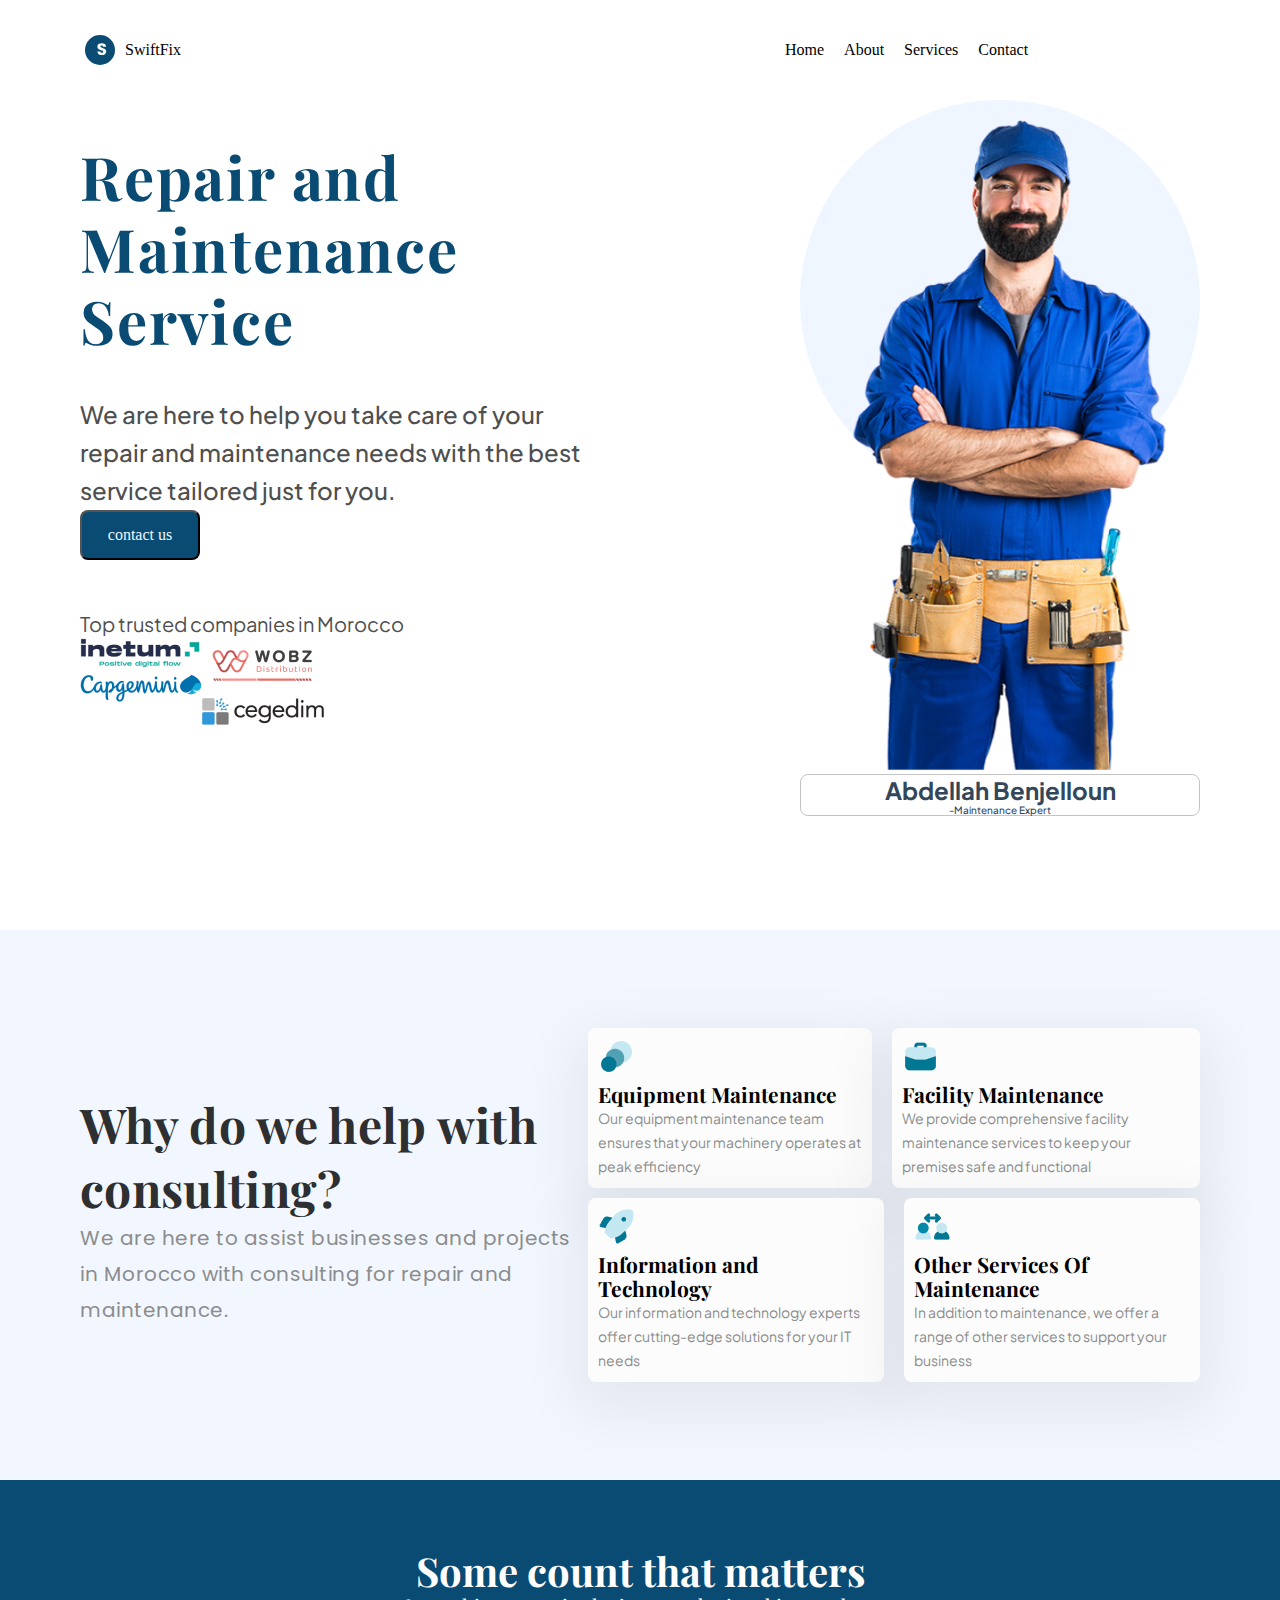
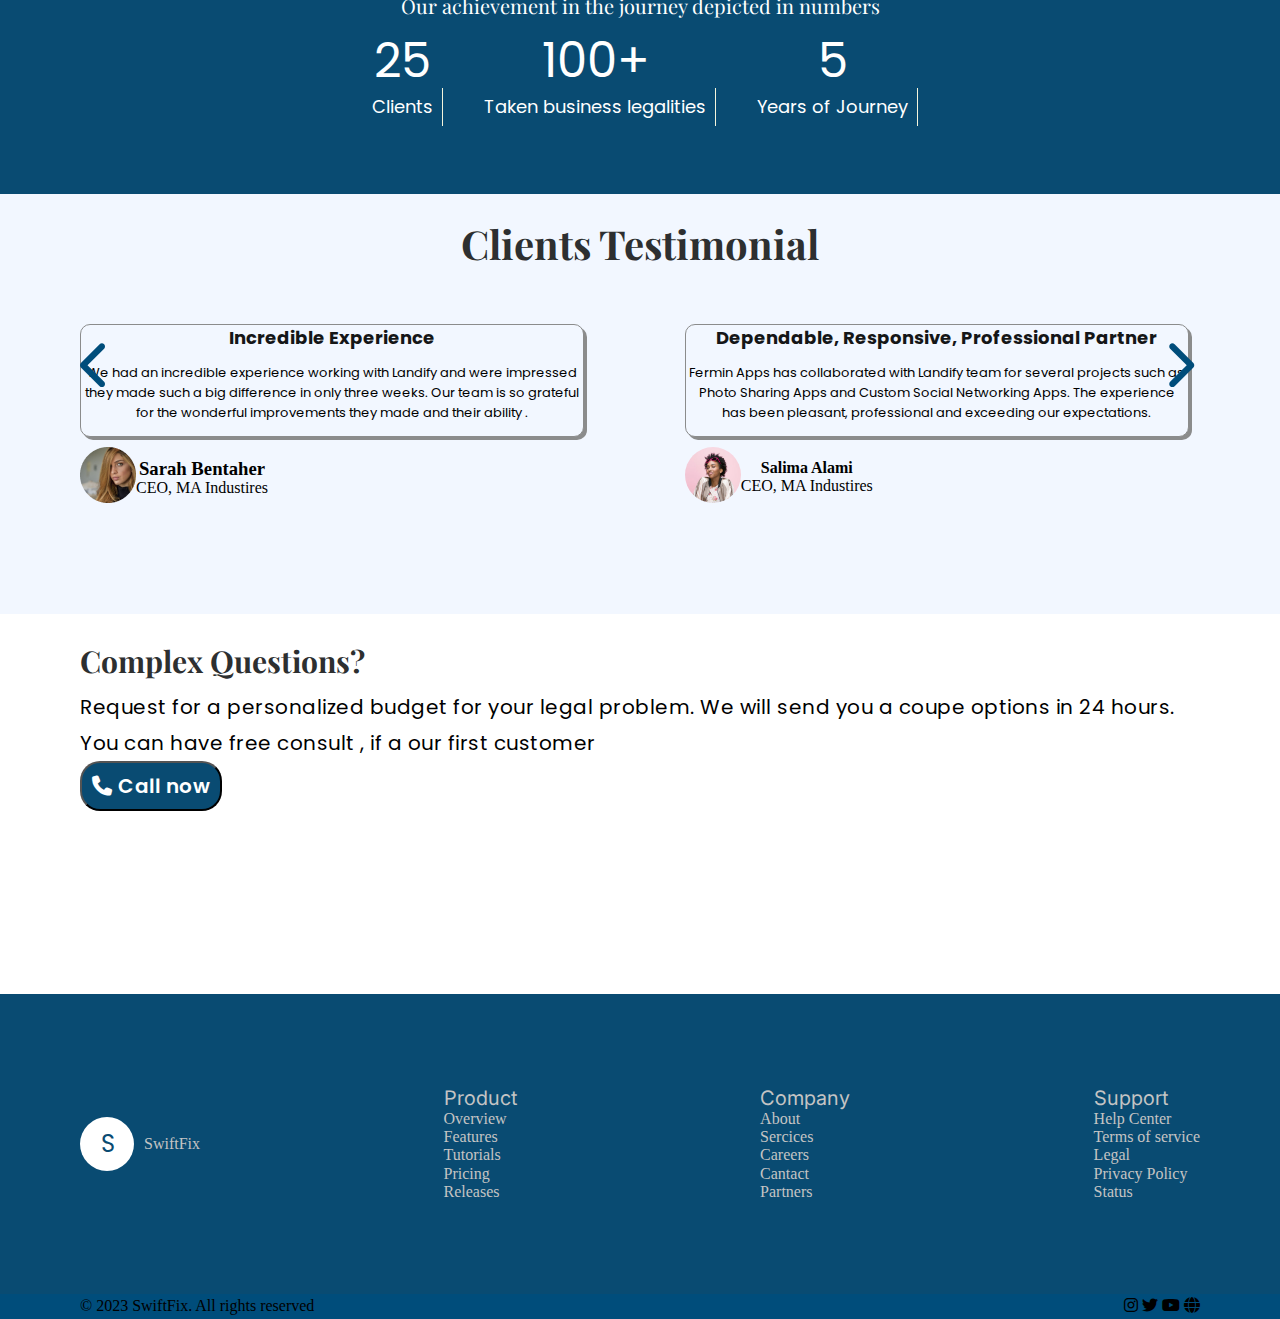
<file: index.html>
<!DOCTYPE html>
<html lang="en">

<head>
    <meta charset="UTF-8">
    <meta name="description" content="Author: A.N. Author,
    Illustrator: P. Picture, Category: Books, Price: $17.99,
    Length: 784 pages">
    <meta name="viewport" content="width=device-width, initial-scale=1.0">
    <title>SwiftFix.com</title>
    <link rel="stylesheet" href="styles/style.css">
    <link rel="stylesheet" href="styles/normalize.css">

    <link rel="stylesheet" href="https://cdnjs.cloudflare.com/ajax/libs/font-awesome/6.4.2/css/all.min.css">
</head>

<body>
    <!-- Start header -->
    <header class="header container">
        <nav class="menu">
            <div class="logo">
                <img src="img/Logo.svg" alt="">
                <span>SwiftFix</span>
            </div>
            <div class="left-navbar">
                <ul id="menu">
                    <li><a href="index.html"> Home </a></li>
                    <li> <a href="about.html"> About </a></li>
                    <li> <a href="service.html"> Services </a></li>
                    <li> <a href="contact.html"> Contact </a></li>
                </ul>
              <div id="search_b">
                <div class="search">
                    <input class="input" type="type" placeholder="Search..." />

                </div>
                <button class="btn">
                    <i class="fa-solid fa-magnifying-glass"></i>
                </button>
               </div>


                <div class="burgermenu ">
                    <span class="line"></span>
                    <span class="line"></span>
                    <span class="line"></span>
                </div>


            </div>

        </nav>
    </header>
    <!--End header-->

    <!-- Start_hero  -->
    <section class="hero container ">
        <div class="section-hero-left">
            <div >
                <h1 class="titre1">Repair and Maintenance Service</h1>
                <div  >
                <p class="pr1">We are here to help you take care of your repair and maintenance
                    needs with the best service tailored just for you.</p>
                <button class="button">
                    contact us
                </button>
            </div>
            </div>
            <div class="hero-logos">
                <p>Top trusted companies in Morocco</p>
                <div class="images">
                    <div>
                        <div class="imgItem"><img src="img/Inetum.png" alt=""></div>
                        <div class="imgItem"><img src="img/Capgemini.png" alt=""></div>
                    </div>
                    <div>
                        <div class="imgItem"><img src="img/Wobz.png" alt=""></div>
                        <div class="imgItem"><img src="img/cegedim.png" alt=""></div>
                    </div>
                </div>
            </div>
        </div>
        <div class="section-hero-right">
            <div class="image">
                <img src="img/agentrepaire.png" alt="">
            </div>
            <div class="sous-page">
                <p class="p1">Abdellah Benjelloun</p>
                <p class="p2">-Maintenance Expert</p>
            </div>
        </div>
    </section>


    <!-- End Hero  -->

    <!-- Start Why section-->

    <section class=" section-why container ">
        <div class="section-why-left ">
            <div>
                <p class="p-why-left1">Why do we help with consulting?</p>
                <p class="p-why-left2"> We are here to assist businesses and projects in Morocco
                    with consulting for repair and maintenance.</p>
            </div>
        </div>
        <div class="section-why-right">
            <div class="right-md">
                <div class="y1">
                    <div class="caree1">
                        <img src="img/CircleLayer.png" alt="">

                        <h2>Equipment Maintenance</h2>

                        <p>Our equipment maintenance team ensures
                            that your machinery operates at peak efficiency</p>
                    </div>
                    <div class="caree1">
                        <img src="img/Bag.png" alt="">

                        <h2>Facility Maintenance</h2>

                        <p>We provide comprehensive facility maintenance
                            services to keep your premises safe and functional</p>

                    </div>
                </div>
                <div class="y2">
                    <div class="caree1">
                        <img src="img/Rocket.png" alt="">

                        <h2>Information and Technology</h2>

                        <p>Our information and technology experts
                            offer cutting-edge solutions for your IT needs</p>
                    </div>
                    <div class="caree1">
                        <img src="img/UserArrows(1).png" alt="">

                        <h2>Other Services Of Maintenance</h2>

                        <p>In addition to maintenance, we offer a range of other services to support your business</p>
                    </div>
                </div>

            </div>
        </div>
    </section>
    <!-- End why section  -->

    <!-- Start section bleu  -->
    <section class="bleu">
        <div class="section-bleu-up  container">
            <h3>Some count that matters</h3>
                <p>Our achievement in the journey depicted in numbers</p>
        </div>

        <div class="section-bleu-bottom">
            <div class="section-bleu-bottom-items">
                <span>25</span>
                <p>Clients</p>
            </div>
            <div class="section-bleu-bottom-items">
                <span>100+</span>
                <p>Taken business legalities</p>
            </div>
            <div class="section-bleu-bottom-items">
                <span>5</span>
                <p>Years of Journey</p>
            </div>
        </div>
    </section>

    <!-- End section bleu  -->

    <!-- Start client-section  -->
    <section class="client-section container ">

        <div class="T-client">
            <h1>Clients Testimonial</h1>
        </div>

        <div class="testimonial">

            <div class="feedback-1">
                <div class="fb-paragh">
                    <h3 class="T-feedb">Incredible Experience</h3>
                    <p class="P-feedb">We had an incredible experience working with Landify and were impressed they made
                        such a big difference in only three weeks. Our team is so
                        grateful for the wonderful improvements they made and their ability
                        .</p>
                </div>
                <div class="comantaire-M">
                    <div> <img src="img/Photo.png" alt=""></div>
                    <div>
                        <h3>Sarah Bentaher</h3>
                        <p>CEO, MA Industires</p>
                    </div>
                </div>
            </div>

            <div class="feedback-1">
                <div class="fb-paragh">
                    <h3 class="T-feedb">Dependable, Responsive, Professional Partner</h3>
                    <p class="P-feedb">Fermin Apps has collaborated with Landify team for several projects such as Photo
                        Sharing Apps
                        and Custom Social Networking Apps. The experience has been pleasant, professional and exceeding
                        our expectations.</p>
                </div>
                <div class="comantaire-M">
                    <div> <img src="img/Photo.svg" alt=""></div>
                    <div>
                        <h4>Salima Alami</h4>
                        <p>CEO, MA Industires</p>
                    </div>


                </div>
            </div>
            <div class="feedback-1">
                <div class="fb-paragh">
                    <h3 class="T-feedb">Dependable, Responsive, Professional Partner</h3>
                    <p class="P-feedb">Fermin Apps has collaborated with Landify team for several projects such as Photo
                        Sharing Apps
                        and Custom Social Networking Apps. The experience has been pleasant, professional and exceeding
                        our expectations.</p>
                </div>
                <div class="comantaire-M">
                    <div> <img src="img/Photo.svg" alt=""></div>
                    <div>
                        <h4>Salima Alami</h4>
                        <p>CEO, MA Industires</p>
                    </div>


                </div>
            </div>
            <div class="feedback-1">
                <div class="fb-paragh">
                    <h3 class="T-feedb">Dependable, Responsive, Professional Partner</h3>
                    <p class="P-feedb">Fermin Apps has collaborated with Landify team for several projects such as Photo
                        Sharing Apps
                        and Custom Social Networking Apps. The experience has been pleasant, professional and exceeding
                        our expectations.</p>
                </div>
                <div class="comantaire-M">
                    <div> <img src="img/Photo.svg" alt=""></div>
                    <div>
                        <h4>Salima Alami</h4>
                        <p>CEO, MA Industires</p>
                    </div>


                </div>
            </div>
        </div>
        <div class="feedback-2">
            <div class="fb-paragh">
                <h3 class="T-feedb">Incredible Experience</h3>
                <p class="P-feedb">We had an incredible experience working with Landify and were impressed they made
                    such a big difference in only three weeks. Our team is so
                    grateful for the wonderful improvements they made and their ability
                    .</p>
            </div>
            <div class="comantaire-M">
                <div> <img src="img/Photo.png" alt=""></div>
                <div>
                    <h3>Sarah Bentaher</h3>
                    <p>CEO, MA Industires</p>
                </div>
            </div>
        </div>

        <div class="b-move">
            <button id="prev"><i class=" fa-solid fa-chevron-left"></i></button>
            <button id="next"><i class="fa-solid fa-chevron-right"></i></button>
        </div>
    </section>
    <!-- End client-section  -->
    <!-- section Question -->
    <section class="Question container">
        <div>
            <h5 class="titre-Q">
                Complex Questions?
            </h5>
            <span class="paragh-Q">
                Request for a personalized budget for your legal problem. We will send you a coupe options in 24 hours.
                You can have free consult , if a our first customer
            </span>
        </div>
        <div class="Question-button">
            <button>
                <i class="fa-solid fa-phone"></i> Call now
            </button>
        </div>
    </section>

    <!-- Start section Fooder-->
    <footer>
        <div class="liste container">
            <div class="logo-footer">

                <svg xmlns="http://www.w3.org/2000/svg" width="54" height="54" viewBox="0 0 54 54" fill="none">
                    <circle cx="27" cy="27" r="27" fill="white" />
                </svg>
                <div id="lettre">
                    <p>S</p>
                </div>
                <span>SwiftFix</span>
            </div>

            <div class="footer__list">
                <span class="T-lists">Product</span>
                <ul>
                    <li><a href="#">Overview </a></li>
                    <li><a href="#">Features</a></li>
                    <li><a href="#">Tutorials</a></li>
                    <li><a href="#">Pricing</a></li>
                    <li><a href="#">Releases</a></li>
                </ul>
            </div>
            <div class="footer__list">
                <span class="T-lists">Company</span>
                <ul>
                    <li><a href="#">About</a></li>
                    <li><a href="#">Sercices</a></li>
                    <li><a href="#">Careers</a></li>
                    <li><a href="#">Cantact </a></li>
                    <li><a href="#">Partners</a></li>
                </ul>
            </div>
            <div class="footer__list">
                <span class="T-lists">Support</span>
                <ul>
                    <li><a href="#">Help Center</a></li>
                    <li><a href="#">Terms of service</a></li>
                    <li><a href="#">Legal</a></li>
                    <li><a href="#">Privacy Policy</a></li>
                    <li><a href="#">Status</a></li>

                </ul>
            </div>
        </div>


        <div class="part2 container">
            <div class="fin-footer">

                <span>© 2023 SwiftFix. All rights reserved
                </span>

            </div>
            <div class="fin-right">
                <i class="fa-brands fa-instagram"></i>
                <i class="fa-brands fa-twitter"></i>
                <i class="fa-brands fa-youtube"></i>
                <i class="fa-solid fa-globe"></i>
            </div>
        </div>

    </footer>

    <!-- End section Footer-->
<script src="burgerM.js"></script>
    <script src="slider.js"></script>
</body>

</html>
</file>
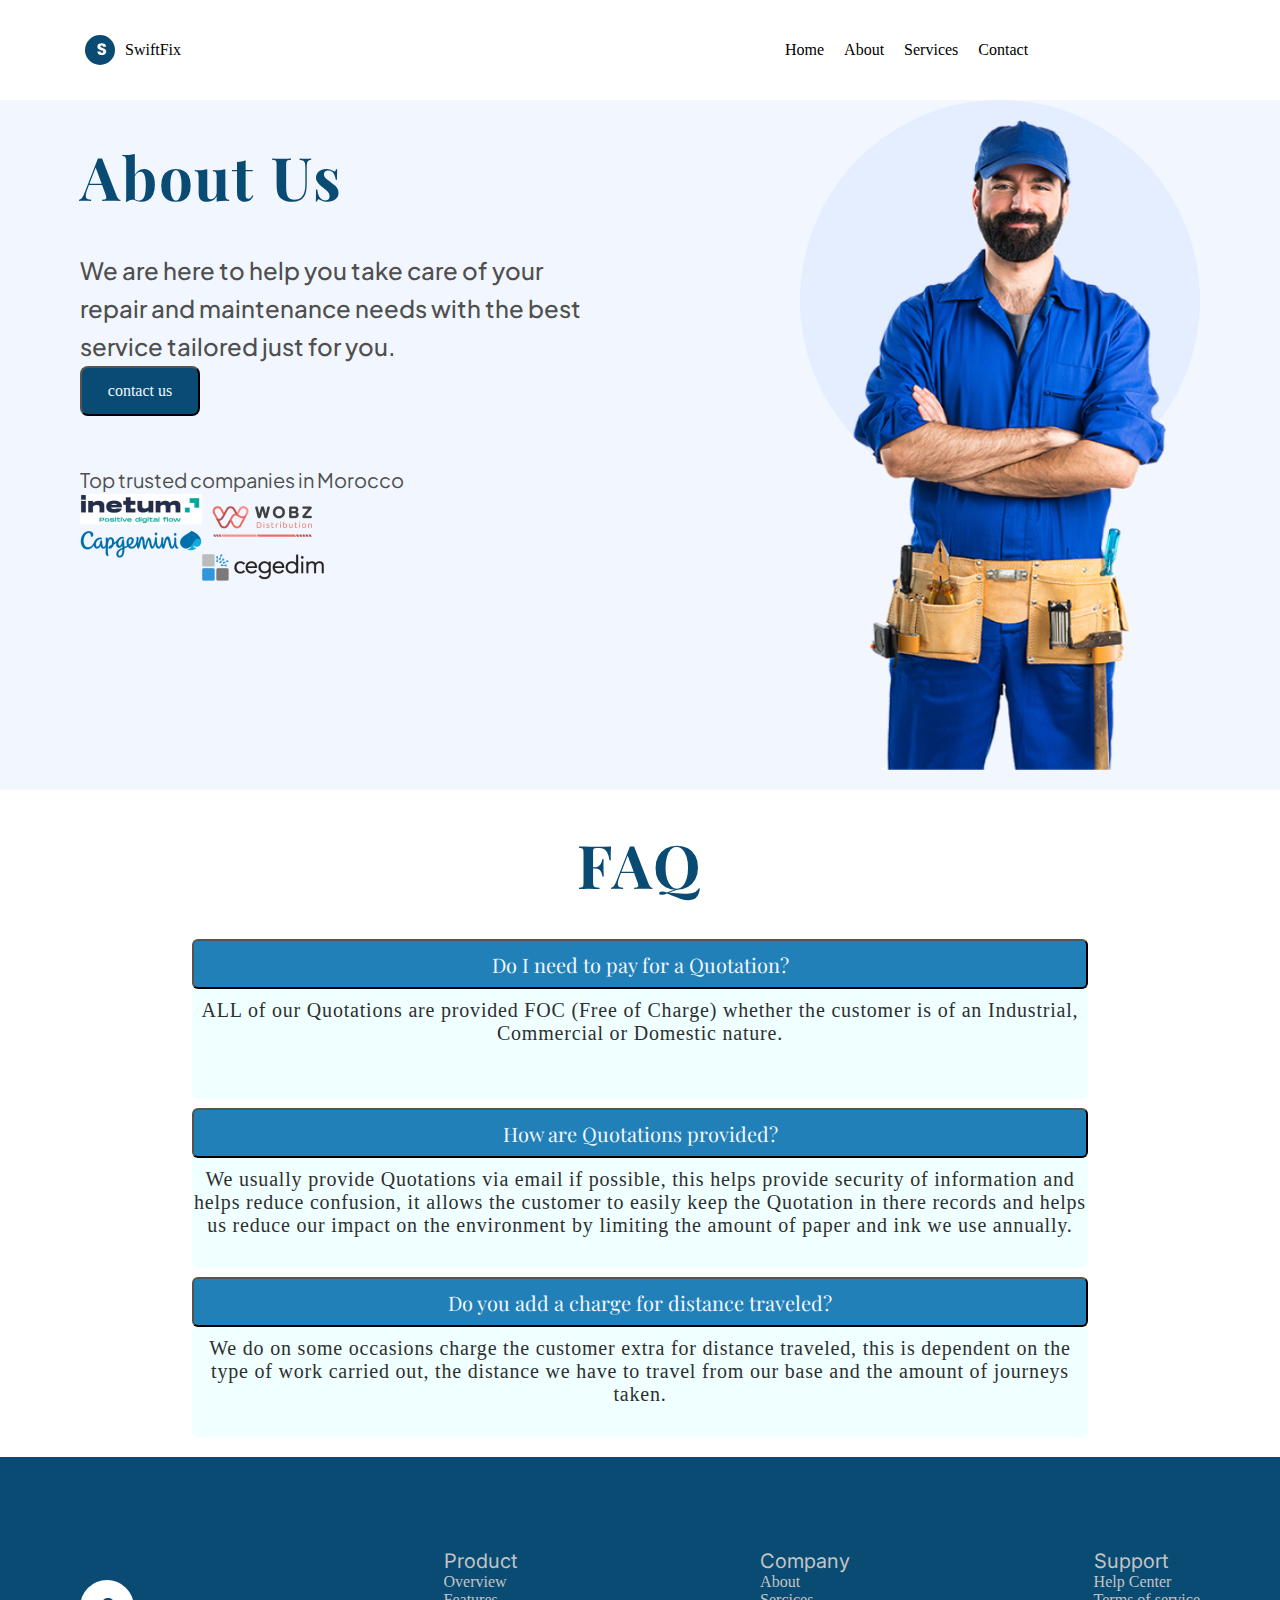
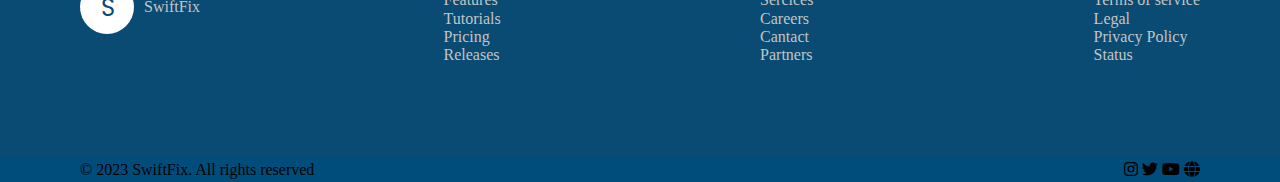
<file: about.html>
<!DOCTYPE html>
<html lang="en">

<head>
  <meta charset="UTF-8">
  <meta name="description" content="Author: A.N. Author,
    Illustrator: P. Picture, Category: Books, Price: $17.99,
    Length: 784 pages">
  <meta name="viewport" content="width=device-width, initial-scale=1.0">
  <title>SwiftFix</title>
  <link rel="stylesheet" href="styles/style.css">
  <link rel="stylesheet" href="styles/normalize.css">
  <link rel="stylesheet" href="https://cdnjs.cloudflare.com/ajax/libs/font-awesome/6.4.2/css/all.min.css">
</head>

<body>
  <!-- start header -->
  <header class="header container">
    <nav class="menu">
      <div class="logo">
          <img src="img/Logo.svg" alt="">
          <span>SwiftFix</span>
      </div>
      <div class="left-navbar">
          <ul id="menu">
              <li><a href="index.html"> Home </a></li>
              <li> <a href="about.html"> About </a></li>
              <li> <a href="service.html"> Services </a></li>
              <li> <a href="contact.html"> Contact </a></li>
          </ul>
          <div id="search_b">
          <div class="search">
              <input class="input" type="type" placeholder="Search..." />

          </div>
          <button class="btn">
              <i class="fa-solid fa-magnifying-glass"></i>
          </button>
        </div>


          <div class="burgermenu ">
              <span class="line"></span>
              <span class="line"></span>
              <span class="line"></span>
          </div>


      </div>

  </nav>
  </header>
  <!--End header-->

  <!-- Start-about section -->
  <section class="about container ">
    <div class="section-hero-left">
      <div>
        <h1 class="titre1">About Us</h1>
        <p class="pr1">We are here to help you take care of your repair and maintenance
          needs with the best service tailored just for you.</p>
        <button class="button">
          contact us
        </button>
      </div>
      <div class="hero-logos">
        <p>Top trusted companies in Morocco</p>
        <div class="images">

          <div>
            <div class="imgItem"><img src="img/Inetum.png" alt=""></div>
            <div class="imgItem"><img src="img/Capgemini.png" alt=""></div>
          </div>


          <div>
            <div class="imgItem"><img src="img/Wobz.png" alt=""></div>
            <div class="imgItem"><img src="img/cegedim.png" alt=""></div>
          </div>

        </div>
      </div>
    </div>
    <div class="section-hero-right">
      <div class="image">
        <img src="img/agentrepaire.png" alt="">
      </div>
    </div>
  </section>

  <section class="faq-section container">
    <h1>FAQ</h1>


    <div class="faq">
      <div class="FAQS">
        <div class="Q1">
          <button class="faq-btn">
            <span>Do I need to pay for a Quotation?</span>
          </button>
          <div class="faq-body">
            <span>
              ALL of our Quotations are provided FOC (Free of Charge)
              whether the customer is of an Industrial,
              Commercial or Domestic nature.
            </span>
          </div>
        </div>
        <div class="Q1">
          <button class="faq-btn">
            <span> How are Quotations provided?</span>
          </button>
          <div class="faq-body">
            <span>
              We usually provide Quotations via email if possible, this helps provide security of information and helps reduce confusion,
               it allows the customer to easily keep the Quotation in there records and helps us reduce our impact on the environment by limiting the amount of paper and ink we use annually. </span>
          </div>
        </div>
        <div class="Q1">
          <button class="faq-btn">
            <span>Do you add a charge for distance traveled?</span>
          </button>
          <div class="faq-body">
            <span>
              We do on some occasions charge the customer extra for distance traveled, this is dependent on the type of work carried out,
               the distance we have to travel from our base and the amount of journeys taken. 
             </span>
          </div>
        </div>
      </div>



    </div>

  </section>

  <!-- Start section Fooder-->
  <footer>
    <div class="liste container">
      <div class="logo-footer">

        <svg xmlns="http://www.w3.org/2000/svg" width="54" height="54" viewBox="0 0 54 54" fill="none">
          <circle cx="27" cy="27" r="27" fill="white" />
        </svg>
        <div id="lettre">
          <p>S</p>
        </div>
        <span>SwiftFix</span>
      </div>

      <div class="footer__list">
        <span class="T-lists">Product</span>
        <ul>
          <li><a href="#">Overview </a></li>
          <li><a href="#">Features</a></li>
          <li><a href="#">Tutorials</a></li>
          <li><a href="#">Pricing</a></li>
          <li><a href="#">Releases</a></li>
        </ul>
      </div>
      <div class="footer__list">
        <span class="T-lists">Company</span>
        <ul>
          <li><a href="#">About</a></li>
          <li><a href="#">Sercices</a></li>
          <li><a href="#">Careers</a></li>
          <li><a href="#">Cantact </a></li>
          <li><a href="#">Partners</a></li>
        </ul>
      </div>
      <div class="footer__list">
        <span class="T-lists">Support</span>
        <ul>
          <li><a href="#">Help Center</a></li>
          <li><a href="#">Terms of service</a></li>
          <li><a href="#">Legal</a></li>
          <li><a href="#">Privacy Policy</a></li>
          <li><a href="#">Status</a></li>
        </ul>
      </div>
    </div>


    <div class="part2 container">
      <div class="fin-footer">

        <span>© 2023 SwiftFix. All rights reserved
        </span>

      </div>
      <div class="fin-right">
        <i class="fa-brands fa-instagram"></i>
        <i class="fa-brands fa-twitter"></i>
        <i class="fa-brands fa-youtube"></i>
        <i class="fa-solid fa-globe"></i>
      </div>
    </div>

  </footer>
  <!-- End section Footer-->
  <script src="burgerM.js"></script>
  <script src="faq.js"></script>
</body>


</html>
</file>
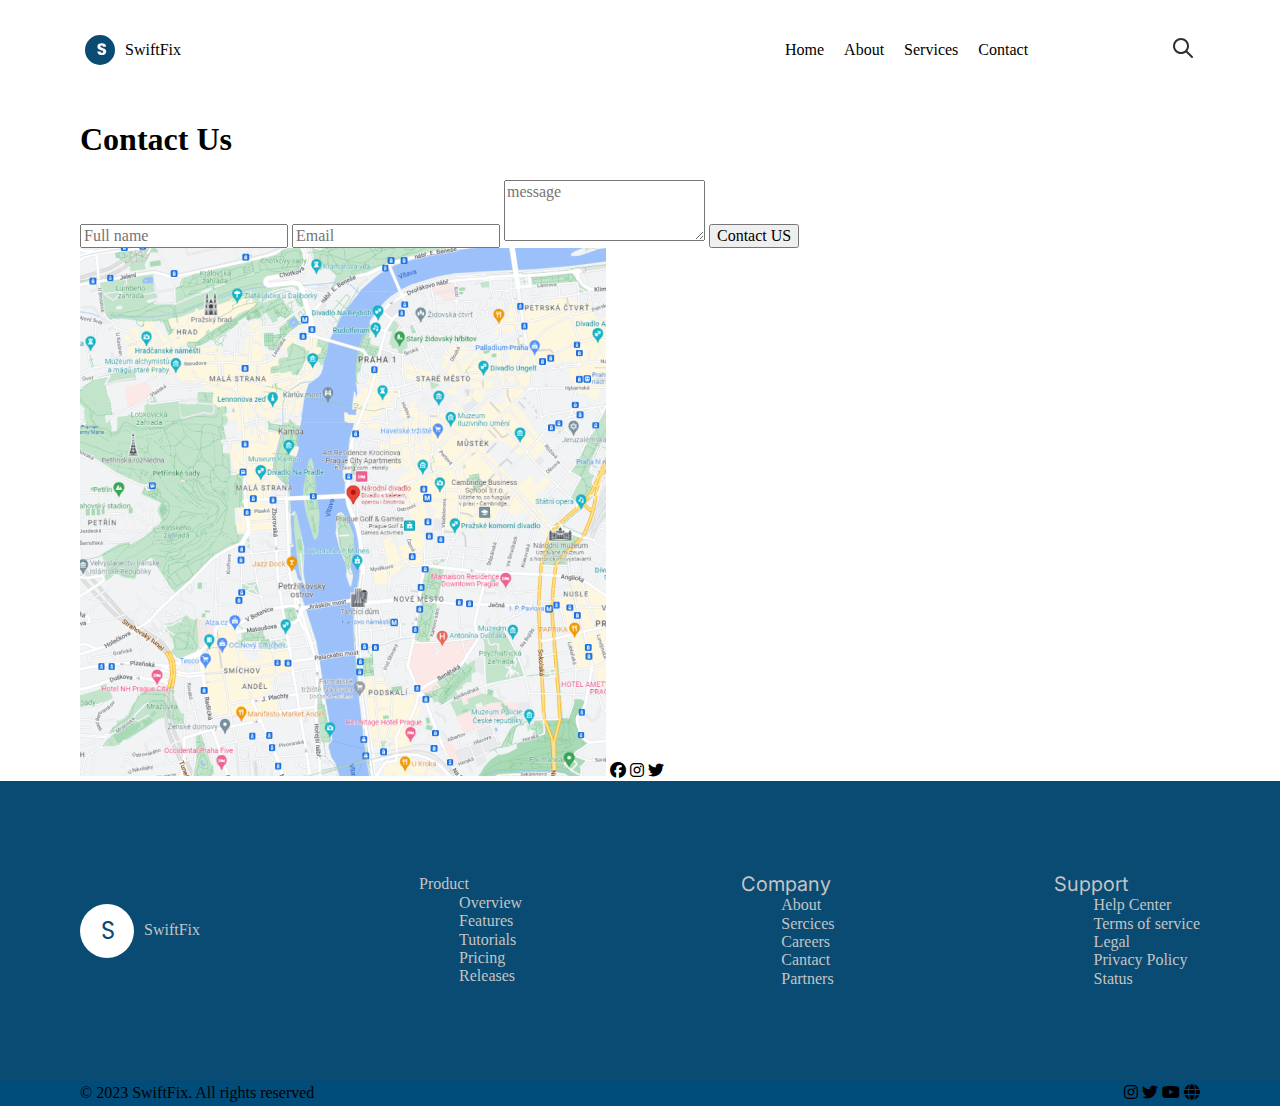
<file: cantact.html>
<!DOCTYPE html>
<html lang="en">

<head>
  <meta charset="UTF-8">
  <mata name="discreption" content="">
    <meta name="viewport" content="width=device-width, initial-scale=1.0">
    <title>SwiftFix.com</title>
    <link rel="stylesheet" href="styles/style.css">
    <link rel="stylesheet" href="styles/normalize.css">

    <link rel="stylesheet" href="https://cdnjs.cloudflare.com/ajax/libs/font-awesome/6.4.2/css/all.min.css">
</head>

<body>
  <!-- Start header -->
  <header class="header container">
    <nav class="menu">
      <div class="logo">
        <img src="Logo.svg">
        <span>SwiftFix</span>
      </div>
      <div class="left-navbar">
        <ul>
          <li><a href="index.html"> Home </a></li>
          <li> <a href="about.html"> About </a></li>
          <li> <a href="service.html"> Services </a></li>
          <li> <a href="cantact.html"> Contact </a></li>
        </ul>
        <div class="search-bar">
          <a href=""><img src="SearchOutline.svg"></a>
        </div>
      </div>
    </nav>
  </header>
  <!-- End header -->


  <!-- Start cantact section -->
  <section class="container">
     <h1>Contact Us</h1>
    <form class="client-info ">
      <input type="text" placeholder="Full name" required>
      <input type="email" placeholder="Email" required>
      <textarea name="message" rows=3 placeholder="message" required></textarea>
    </form>
    <button>
      Contact US
    </button>
    <img src="Slice 3 (1) 1.png" alt="">
    <i class="fa-brands fa-facebook"></i>
    <i class="fa-brands fa-instagram"></i>
    <i class="fa-brands fa-twitter"></i>

  </section>

  <!-- End cantact section -->


  <!-- Start section Fooder-->
  <footer>
    <div class="liste container">
      <div class="logo-footer">

        <svg xmlns="http://www.w3.org/2000/svg" width="54" height="54" viewBox="0 0 54 54" fill="none">
          <circle cx="27" cy="27" r="27" fill="white" />
        </svg>
        <div id="lettre">
          <p>S</p>
        </div>
        <span>SwiftFix</span>
      </div>

      <div class="products">
        <h>Product</h>
        <ul>
          <li><a href="">Overview </a></li>
          <li><a href="">Features</a></li>
          <li><a href="">Tutorials</a></li>
          <li><a href="">Pricing</a></li>
          <li><a href="">Releases</a></li>
        </ul>
      </div>
      <div>
        <span class="T-lists">Company</span>
        <ul>
          <li><a href="">About</a></li>
          <li><a href="">Sercices</a></li>
          <li><a href="">Careers</a></li>
          <li><a href="">Cantact </a></li>
          <li><a href="">Partners</a></li>
        </ul>
      </div>
      <div>
        <span class="T-lists">Support</span>
        <ul>
          <li><a href="">Help Center</a></li>
          <li><a href="">Terms of service</a></li>
          <li><a href="">Legal</a></li>
          <li><a href="">Privacy Policy</a></li>
          <li><a href="">Status</a></li>
        </ul>
      </div>
    </div>


    <div class="part2 container">
      <div class="fin-footer">

        <span>© 2023 SwiftFix. All rights reserved
        </span>

      </div>
      <div class="fin-right">
        <i class="fa-brands fa-instagram"></i>
        <i class="fa-brands fa-twitter"></i>
        <i class="fa-brands fa-youtube"></i>
        <i class="fa-solid fa-globe"></i>
      </div>
    </div>

  </footer>
  <!-- End section Footer-->
</file>
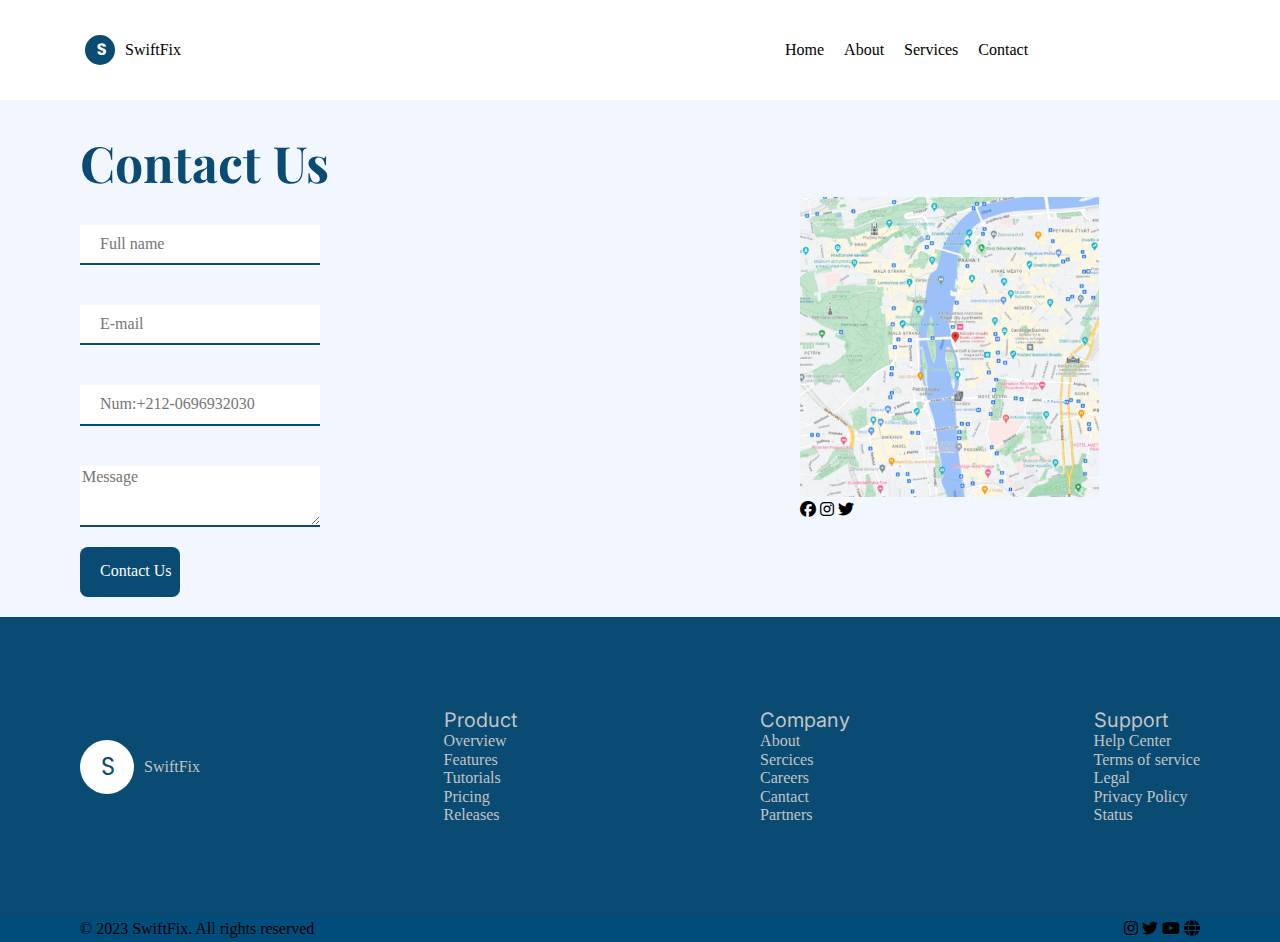
<file: contact.html>
<!DOCTYPE html>
<html lang="en">

<head>
  <meta charset="UTF-8">
  <meta name="description" content="Author: A.N. Author,
    Illustrator: P. Picture, Category: Books, Price: $17.99,
    Length: 784 pages">
  <meta name="viewport" content="width=device-width, initial-scale=1.0">
  <title>SwiftFix.com</title>
  <link rel="stylesheet" href="styles/style.css">
  <link rel="stylesheet" href="styles/normalize.css">

  <link rel="stylesheet" href="https://cdnjs.cloudflare.com/ajax/libs/font-awesome/6.4.2/css/all.min.css">
</head>

<body>
  <!-- Start header -->
  <header class="header container">
    <nav class="menu">
      <div class="logo">
        <img src="img/Logo.svg" alt="">
        <span>SwiftFix</span>
      </div>
      <div class="left-navbar">
        <ul id="menu">
          <li><a href="index.html"> Home </a></li>
          <li> <a href="about.html"> About </a></li>
          <li> <a href="service.html"> Services </a></li>
          <li> <a href="contact.html"> Contact </a></li>
        </ul>

        <div id="search_b">
          <div class="search">
            <input class="input" type="type" placeholder="Search..." />

          </div>
          <button class="btn">
            <i class="fa-solid fa-magnifying-glass"></i>
          </button>
        </div>

        <div class="burgermenu ">
          <span class="line"></span>
          <span class="line"></span>
          <span class="line"></span>
        </div>


      </div>

    </nav>
  </header>
  <!-- End header -->


  <!-- Start cantact section -->

  <section>
    <div class="contact container">
      <div class="contact-info">
        <h1>Contact Us</h1>
        <form class="form-info" id="login-form">
          <div id="champ_info">
            <input type="text" placeholder="Full name" id="nom" maxlength="20">
            <span class="name-error">invalid</span>
          </div>
          <div id="champ_info">
            <input type="text" placeholder="E-mail" id="Email">
            <span class="email-error">invalid</span>
          </div>
          <div id="champ_info">
            <input type="tel" placeholder="Num:+212-0696932030" id="num">
            <span class="phone-error">invalid</span>
          </div>

          <div id="champ_info">
            <textarea name="Message" rows=3 placeholder="Message" id="Message"></textarea>
            <span class="text-error">invalid</span>
          </div>
          <input type="submit" value="Contact Us">


        </form>


      </div>
      <div class="photo-cont">
        <div>
          <img src="img/Slice3(1)1.svg" alt="img">
        </div>
        <div class="cont-media">
          <i class="fa-brands fa-facebook"></i>
          <i class="fa-brands fa-instagram"></i>
          <i class="fa-brands fa-twitter"></i>
        </div>

      </div>

    </div>



  </section>

  <!-- End cantact section -->


  <!-- Start section Fooder-->
  <footer>
    <div class="liste container">
      <div class="logo-footer">

        <svg xmlns="http://www.w3.org/2000/svg" width="54" height="54" viewBox="0 0 54 54" fill="none">
          <circle cx="27" cy="27" r="27" fill="white" />
        </svg>
        <div id="lettre">
          <p>S</p>
        </div>
        <span>SwiftFix</span>
      </div>

      <div class="footer__list">
        <span class="T-lists">Product</span>
        <ul>
          <li><a href="#">Overview </a></li>
          <li><a href="#">Features</a></li>
          <li><a href="#">Tutorials</a></li>
          <li><a href="#">Pricing</a></li>
          <li><a href="#">Releases</a></li>
        </ul>
      </div>
      <div class="footer__list">
        <span class="T-lists">Company</span>
        <ul>
          <li><a href="#">About</a></li>
          <li><a href="#">Sercices</a></li>
          <li><a href="#">Careers</a></li>
          <li><a href="#">Cantact </a></li>
          <li><a href="#">Partners</a></li>
        </ul>
      </div>
      <div class="footer__list">
        <span class="T-lists">Support</span>
        <ul>
          <li><a href="#">Help Center</a></li>
          <li><a href="#">Terms of service</a></li>
          <li><a href="#">Legal</a></li>
          <li><a href="#">Privacy Policy</a></li>
          <li><a href="#">Status</a></li>
        </ul>
      </div>
    </div>


    <div class="part2 container">
      <div class="fin-footer">

        <span>© 2023 SwiftFix. All rights reserved
        </span>

      </div>
      <div class="fin-right">
        <i class="fa-brands fa-instagram"></i>
        <i class="fa-brands fa-twitter"></i>
        <i class="fa-brands fa-youtube"></i>
        <i class="fa-solid fa-globe"></i>
      </div>
    </div>

  </footer>
  <!-- End section Footer-->
  <script src="validation.js"></script>
</body>

</html>
</file>
<file: styles/style.css>
@import url('https://fonts.googleapis.com/css2?family=Inter:wght@100;300;500;700;900&family=Playfair+Display:wght@400;500;600;700;800;900&family=Plus+Jakarta+Sans:wght@200;300;400;500;600;700;800&family=Poppins:wght@100;200;300;400;500;600;700;800;900&display=swap');

* {
  margin: 0;
}

body {
  overflow-x: hidden;
}

.container {
  padding-inline: 5rem;
  max-width: 1140px;
  margin-inline: auto;
}

.header {
  display: flex;
  justify-content: center;
  align-items: center;

}

.images {
  display: flex;

}




.menu {
  display: flex;
  align-items: center;
  justify-content: space-between;
  width: 1110px;
  height: 100px;
  background: var(--neutral-white, #FFF);
  position: relative;
}

.logo {
  display: flex;
  align-items: center;
  cursor: pointer;
  gap: 10px;
 
}

.logo img {
  width: 30px;
}

.left-navbar {
  display: flex;
  width: 450px;
  justify-content: space-between;
  align-items: center;
  gap: 15px;

}

.menu ul {
  display: flex;
  gap: 20px;
  list-style: none;
  cursor: pointer;
}

.menu ul a {
  text-decoration: none;
  color: #000;
}


.bleu {

  background-color: #094B72;
  display: flex;
  justify-content: center;
  align-items: center;
  flex-direction: column;
  color: #FFF;
  padding: 2rem;
  gap: 1rem;
  height: 250px;


}

.section-bleu-up h3 {
  text-align: center;
  font-feature-settings: 'salt' on, 'liga' off;
  font-family: Playfair Display;
  font-size: 40px;

}

.section-bleu-up p {
  font-feature-settings: 'salt' on, 'liga' off;
  font-family: Playfair Display;
  font-size: 20px;


}

.section-bleu-bottom {
  display: flex;
  gap: 2rem;

}

.section-bleu-bottom p {
  border-right: beige 1px solid;
  padding: 9px;
}

.section-bleu-bottom-items {
  text-align: center;
}

.section-bleu-bottom-items p {
  font-family: Poppins;
  font-size: 18px;
  font-style: normal;
}

.section-bleu-bottom-items span {
  font-family: Poppins;
  font-size: 48px;
  font-style: normal;
}

.hero {
  height: 750px;
  flex-shrink: 0;
  display: flex;
  justify-content: space-around;
  margin-bottom: 5rem;
}

.section-hero-left {
  display: flex;
  flex-direction: column;
  gap: 50px;
}

.section-hero-right {
  border-radius: 811px;
  background: rgba(110, 168, 255, 0.10);
  width: 400px;
  height: 400px;
  margin-left: 80px;
}

.titre1 {
  color: #094B72;
  font-family: Playfair Display;
  font-size: 60px;
  font-style: normal;
  font-weight: 700;
  line-height: 120%;
  letter-spacing: 1.8px;
  max-width: 80%;
}




.pr1 {
  color: var(--neutral-grey-6, #4F4F4F);
  font-family: 'Plus Jakarta Sans';
  font-style: normal;
  font-weight: 500;
  font-size: 24px;
  line-height: 158%;
  max-width: 80%;

  color: #4F4F4F;
}


.button {
  width: 120px;
  height: 50px;
  flex-shrink: 0;
  border-radius: 8px;
  background: #094B72;
  color: aliceblue;
}



.image img {
  padding-top: 20px;
  width: 450px;
  height: 650px;
}


.hero-logos p {
  font-family: 'Plus Jakarta Sans';
  font-style: normal;
  font-weight: 400;
  font-size: 20px;
  line-height: 140.5%;
  color: #4F4F4F;

}



.section-why {
  display: flex;
  height: 550px;

  background: #F2F7FF;

}

.section-why-left {
  display: flex;
  align-items: center;
  padding-top: 10px;
}

.section-why-right {

  display: flex;
  justify-content: space-around;
  align-items: center;

}

.y1 {
  display: flex;

}

.y2 {
  display: flex;

}


.caree1 {
  font-family: Playfair Display;
  border-radius: 8px;
  background-color: #FCFCFC;
  text-align: start;
  font-size: 14px;
  line-height: 20px;
  padding: 10px;
  box-shadow: 0px 18px 58px 16px rgba(0, 0, 0, 0.06);
  font-style: normal;
  max-width: 100%;
  line-height: 24px;

}

.caree1 p {
  font-family: Plus Jakarta Sans;

  color: #8B8C8C;
  font-weight: 400;
  line-height: 24px;

}





.color {

  background-color: rgba(112, 7, 216, 0.267);
}


.bl {
  display: flex;
  justify-content: center;
  gap: 80px;
}

.client-section-p1 {
  display: flex;
  justify-content: center;

}

.client-section-p2 {
  display: flex;
  justify-content: center;
}




.sous-page {
  border: #C4C4C4 1px solid;
  background: #FFF;
  border-radius: 8px;

}

.sous-page p {
  display: flex;
  justify-content: center;

}

.p1 {
  font-family: 'Plus Jakarta Sans';
  font-style: normal;
  font-weight: 700;
  font-size: 24px;
  line-height: 30px;
  text-align: center;
  color: #33475B;
}

.p2 {

  font-family: 'Plus Jakarta Sans';
  font-style: normal;
  font-weight: 500;
  font-size: 10px;
  line-height: 10px;
  text-align: center;
  color: #33475B;
}



.p-why-left1 {
  color: #2D2F30;
  font-family: Playfair Display;
  font-size: 48px;
  font-style: normal;
  font-weight: 700;
  line-height: normal;
  letter-spacing: 0.323px;
}

.p-why-left2 {
  color: #8B8C8C;
  font-feature-settings: 'clig' off, 'liga' off;
  font-family: Poppins;
  font-size: 20px;
  font-style: normal;
  font-weight: 400;
  line-height: 36px;
  /* 180% */
  letter-spacing: 0.5px;
}

.client-section {
  display: flex;
  flex-direction: column;
  gap: 30px;
  background-color: #F2F7FF;
  overflow: hidden;
  padding-bottom: 20px;

  height: 400px;
  max-height: 100%;

}

.T-client {
  display: flex;
  justify-content: center;
  gap: 20px;
  /* margin-bottom: 20px;
  margin-top: 20px; */
  color: #2D2F30;
  text-align: center;
  font-feature-settings: 'salt' on, 'liga' off;
  font-family: Playfair Display;
  font-size: 20px;


}



.testimonial {
  display: flex;
  gap: 9%;
  justify-content: space-between;
  transition: transform 0.6s;
  z-index: 998;
}

.feedback-1 {
  display: block;
  text-align: center;
  flex: 0 0 45%;
}


.T-feedb {
  color: #151617;
  text-align: center;
  font-feature-settings: 'salt' on, 'liga' off;
  font-family: Poppins;
  font-size: 18px;
  font-style: normal;
  margin-left: 10px;
  margin-right: 10px;
  padding-bottom: 15px;
}

.P-feedb {

  text-align: center;
  font-feature-settings: 'salt' on, 'liga' off;
  font-family: Poppins;
  font-size: 13px;
  font-style: normal;
  line-height: 20px;
  padding-bottom: 10px;
}


.b-move {
  display: flex;
  justify-content: space-between;
  z-index: 999;
  margin-top: -200px;

}

.b-move button {
  background-color: transparent;
  font-size: 50px;
  color: #004D7B;
  border: none;
  padding-left: 0%;

}


.fb-paragh {
  background-color: #F2F7FF;
  border-radius: 10px;
  box-shadow: 3px 3px #8B8C8C;
  border: 1px solid #8B8C8C;
  padding: 3px;



}

.titre-Q {
  color: #2D2F30;
  font-feature-settings: 'salt' on, 'liga' off;
  font-family: Playfair Display;
  font-size: 30px;
  font-style: normal;
  padding-bottom: 10px;

}

.paragh-Q {

  font-family: Poppins;
  font-size: 20px;
  font-style: normal;
  font-weight: 400;
  line-height: 36px;
  /* 150% */
  letter-spacing: 0.5px;

}

.Question {
  height: 350px;
  padding-top: 30px;

}

.Question-button button {
  background: #094B72;
  color: #fff;
  font-family: Poppins;
  font-size: 20px;
  font-style: normal;
  font-weight: 600;
  line-height: 36px;
  /* 163.636% */
  letter-spacing: 0.5px;
  padding: 5px 10px 5px 10px;
  /* margin-bottom: 20px; */
  /* margin-top: 20px; */
  border-radius: 20px;

}

.comantaire-M {
  display: flex;
  align-items: center;
  padding-top: 10px;

}



.logo-footer {

  display: flex;
  align-items: center;
  gap: 10px;


}

.part2 {
  display: flex;
  justify-content: space-between;
  align-items: center;
  background-color: #004D7B;
  height: 25px;

}

.liste {
  display: flex;
  flex-wrap: wrap;
  justify-content: space-between;
  align-items: center;
  background-color: #094B72;
  height: 300px;
  color: #C4C4C4;

}



.T-lists {
  font-family: Inter;
  font-size: 20px;

}

.liste a {
  color: #C4C4C4;
  text-decoration: none;


}

.liste li {
  list-style: none;

}

.fin-right {

  gap: 80px;
}

#lettre {
  position: absolute;
  color: #094B72;
  padding-right: 20px;
  padding-left: 21px;
  font-family: Poppins;
  font-size: 24px;
  font-style: normal;
}

.client-info {
  display: inline;
  flex-direction: column;
}

.footer__list ul {
  padding: 0;
}

.contact {
 
  display: flex;
  justify-content: space-between;
  height: auto;
  background: #F2F7FF;

}

.contact-info {
  display: flex;
  flex-direction: column;
  justify-content: flex-start;
  align-items: start;
}
.feedback-2{
  display: none;
}
.contact img {
  height: 300px;
  display: inline-flex;

}

.photo-cont {
  display: flex;
  flex-direction: column;
  justify-content: center;
  width: 400px;


}

.contact-info h1 {
  color: #094B72;
  font-family: Playfair Display;
  font-size: 50px;
  font-style: normal;
}

.form-info {
  color: aliceblue;

  display: flex;
  flex-direction: column;
  justify-content: space-between;
}
.form-info span{
  color:red;
  font-size: 16px;
  font-family: Playfair Display;
  display: none;
  
   
}
#champ_info{
  display: flex;
  flex-direction: column;
  padding-bottom: 20px;

}
.form-info input {
  padding: 10px 20px;
  margin-bottom: 20px;
  border: none;
  border-bottom: #094B72 solid 2px;
}

input[type="submit"] {
  color: #FCFCFC;
  background-color: #094B72;
  height: 50px;
  width: 100px; 
  border-radius: 8px;

}

.section-service {
  display: flex;
  height: 700px;
  background: #F2F7FF;
  position: relative;

}


.form-info textarea {
  border: none;
  border-bottom: #094B72 solid 2px;
}


.section-service-left {
  display: flex;

  align-items: center;
  padding-top: 10px;
}

.section-service-right {

  display: flex;
  justify-content: space-around;
  align-items: center;



}

.y1 {
  display: flex;
  gap: 20px;

}

.y2 {
  display: flex;
  gap: 20px;
  padding-top: 10px;

}




.p-service-left1 {
  font-family: Playfair Display;
  font-size: 48px;
  font-style: normal;
  font-weight: 700;
  line-height: normal;
  letter-spacing: 0.323px;
  color: #094B72;
}

.p-service-left2 {
  color: #2D2F30;
  font-feature-settings: 'clig' off, 'liga' off;
  font-family: Poppins;
  font-size: 20px;
  font-style: normal;
  font-weight: 400;
  line-height: 36px;
  /* 180% */
  letter-spacing: 0.5px;
}

.about {
  height: 690px;
  flex-shrink: 0;
  display: flex;
  justify-content: space-around;

  background-color: #F2F7FF;

}

.burgermenu span {
  width: 30px;
  height: 3px;
  background-color: #000;
  display: block;
  cursor: pointer;
}

.line {
  margin: 5px;

}

.burgermenu {
  display: none;
  align-items: end;
}

.drop-wrapper {
  position: relative;
}

.select-sv {
  background-color: #094B72;
  flex-direction: column;
  position: absolute;
  top: 20px;
  left: 50%;
  transform: translateX(-50%);
  width: min-content;
  padding: 20px;
  border-radius: 6px;
  z-index: 9;
  display: none !important;
}

.drop-wrapper:hover .select-sv {
  display: flex !important;
}

.select-sv>li>a {
  color: #F2F7FF;
}

.btn {
  background-color: #8B8C8C;
  border-radius: 5px;
  color: #FCFCFC;
  padding: 3px;
  width: 50px;

}

.input {
  width: 80px;
  border: #8B8C8C solid 2px;
  border-radius: 6px;


}
#search_b{
  display: none;
}
.search {

  width: 100px;
  position: relative;
  display: flex;
  flex-direction: row;
  gap: 10px;
 
}


.search.active {
  display: none;
}



.FAQS:first-child {
  margin-bottom: 20px;
}
 
 

.faq-btn {
  width: 100%;
  font-size: 20px;
background-color:#2180b7;
font-family: Playfair Display;
  cursor: pointer;
  color: #F2F7FF;
border-radius: 6px;
  height: 50px;
}

.faq-section {
 
    display: flex;
     flex-direction: column;
     align-items: center;
     justify-content: center;
  background-color: white;
  /* height: 500px;
  padding-top: 40px; */

}

.faq-section p{
  margin-bottom: 30px;
  margin-top: -20px;
  font-family:Playfair Display;
  font-size: 20px;
  line-height: 15px;
  letter-spacing: 2px;

}
.faq-section>h1 {
  color: #094B72;
  font-family: Playfair Display;
  font-size: 60px;
  font-style: normal;
  font-weight: 700;
  letter-spacing: 1.8px;
  /* max-width: 80%; */
  
}
.faq{
 
 padding-left: 10%;
 padding-right: 10%;
} 
.faq-body {
 border-radius: 6px;
  transition: all 0.5s ease-in-out;
   height: 100px;
  text-align: center;
  padding-top: 10px;
  font-size: 20px; 
   color:#2D2F30;
   letter-spacing: 0.8px;
   background-color: azure;
}

.Q1{
  margin-bottom: 9px;
}
.faq-body.collapse {
  height: 0;
  overflow: hidden;
}

.readM {
  margin-top: 20px;
  padding: 10px 15px;
  background-color: rgb(223, 153, 25);
  color: #FCFCFC;
  border-radius: 6px;
  font-size: 15px;
  cursor: pointer;

}

.model-continair {

  text-align: center;
  font-family: Playfair Display;
  background-color: #FCFCFC;
  position: fixed;
  top: 25%;
  left: 20%;

  border-radius: 16px;
  width: 55%;
  padding: 30px;
  max-width: 100%;
  cursor: pointer;
  opacity: 0;


}

.model p {
  font-weight: 400;
  line-height: 20px;
  color: #151617;
}

.model:first-child {
  color: #004D7B;
  font-family: Playfair Display;
  font-weight: 700;

}


.model>button {
  margin-top: 20px;
  padding: 10px 15px;
  background-color: #004D7B;
  color: #FCFCFC;
  border-radius: 6px;
  font-size: 15px;


}

.model-continair.show {
  opacity: 1;

}

.section-service {
  position: relative;
}

/*_______________________*/
/* Start Page Home*/
/*nav section*/
@media (max-width:767px) {
  .left-navbar {
    justify-content: flex-end;
  }

  .logo span {
    font-size: calc(0.5rem+1.5);
  }

  .logo img {
    width: 25%;
  }

  .section-hero-right {
    display: none;
  }

  .burgermenu {
    display: block;
  }

  .left-navbar ul {
    display: none;
  }

  #menu.show {
    display: block;
    background-color: #094B72;
    position: absolute;
    bottom: -100px;


  }

  #menu.show a {
    color: #FCFCFC;


  }
  #search_b{
    display: block;
    display: flex;
  }
}

/*end nav section*/


/* start hero section*/
@media(max-width:767px) {
  .section-hero-left .titre1 {
    align-items: center;
    font-size: 25px;
    text-align: center;
  }
  
.ection-hero-left.button{
  margin-right: 12px;
}
  .pr1 {
  text-align: center;
  padding-bottom: 12px;

  }
   
  
  .image img {
    display: none;
  }

  .sous-page p {
    display: none;
  }

  .hero-logos p {
    font-size: 18px;

  }
  .hero{
    height: auto;
    padding-bottom: 10px;
  }

  .images {
    align-items: center;
  }

  .images p {
    font-size: 12px;
  }
}

/*end hero section */

/* Start Why section*/
@media(max-width:767px) {
  .p-why-left1 {
    font-size: 20px;
    text-decoration: center;
  }

  .p-why-left2 {
    font-size: 14px;
    align-items: center;
  }

  .y1 {
    display: flex;
    flex-direction: column;

  }

  .y2 {

    display: flex;
    flex-direction: column;
    font-size: 1rem;
  }

  .caree1 {
    width: auto;
    height: auto;
  }

  .right-md {
    display: flex;
    flex-direction: column;

  }

  .section-why {

    display: flex;
    flex-direction: column;
    flex-wrap: wrap;
    display: block;
    width: auto;
    height: auto;
    padding-bottom: 10%;

  }

}

/* end section why*/
/* start section bleu */
@media(max-width:767px) {

  .bleu {
    width: auto;
    height: auto;
  }

  .section-bleu-up h3 {
    font-size: 18px;
  }

  .section-bleu-up p {
    font-size: 14px;

  }

  .section-bleu-bottom-items span {
    font-size: 1rem;
  }

  .section-bleu-bottom-items p {
    font-size: 14px;
  }

  .section-bleu-bottom-items {
    align-items: center;
  }
}

/*
 /*Start client-section*/
@media(max-width:767px) {
  .feedback-2{
    display: block;
  }
  .feedback-1{
    display: none;
  }
 
  .T-feedb {
    align-items: center;
    font-size: 18px;

  }

}

@media(max-width:767px) {
  .Question {
    height: auto;

  }

  .Question h5 {
    font-size: 18px;
  }

  .paragh-Q {
    font-size: 14px;
    align-items: center;
  }

  .Question-button button {
    font-size: 12px;
  }
  
}

/* end client-section*/

/* start footer section*/

/*End page Home*/



/* Start About page */
/*nav section*/
@media (max-width:767px) {
  .logo span {
    font-size: calc(0.5rem+1.5vw);
  }

  .logo img {
    width: 25%;
  }
  #menu.show {
    display: block;
    background-color: #094B72;
    position: absolute;
    bottom: -100px;


  }
  #search_b{
    display: block;
    display: flex;
  }
  .faq-section{
    height: auto;
     }
}




/* End About page */
/*Start service page */
@media (max-width:767px) {
    
  #menu.show {
    display: block;
    background-color: #094B72;
    position: absolute;
    bottom: -100px;


  }
  #search_b{
    display: block;
    display: flex;
  }
}

/* end service*/

/*staart contact*/
@media(max-width:767px) {
  .contact {
    flex-wrap: wrap;
    height: auto;
    justify-content: center;
  }

  .contact-info h1 {
    font-size: 23px;

  }

  .form-info input {
    width: auto;

  }
  #menu.show {
    display: block;
    background-color: #094B72;
    position: absolute;
    bottom: -100px;
  }
  #search_b{
    display: block;
    display: flex;
  }
}
/* start fooder*/
@media(max-width:767px){
  .liste{
   display: flex;
   flex-direction: column;
   flex-wrap:wrap;
   height: auto;
   padding-bottom: 20px;
  }
  .logo-footer{
    display: none;
  }
  .footer__list{
  padding-bottom: 10px;
  }
  .T-lists{
    color: chartreuse;
  }
 .fin-footer{
  display: none;
 }
}
/* end fooder */

/*start service*/
@media(max-width:767px){
  .section-service{
    display: flex;
    flex-wrap: wrap;
    height: auto;
    margin-bottom: 10px;
  }
}
</file>
